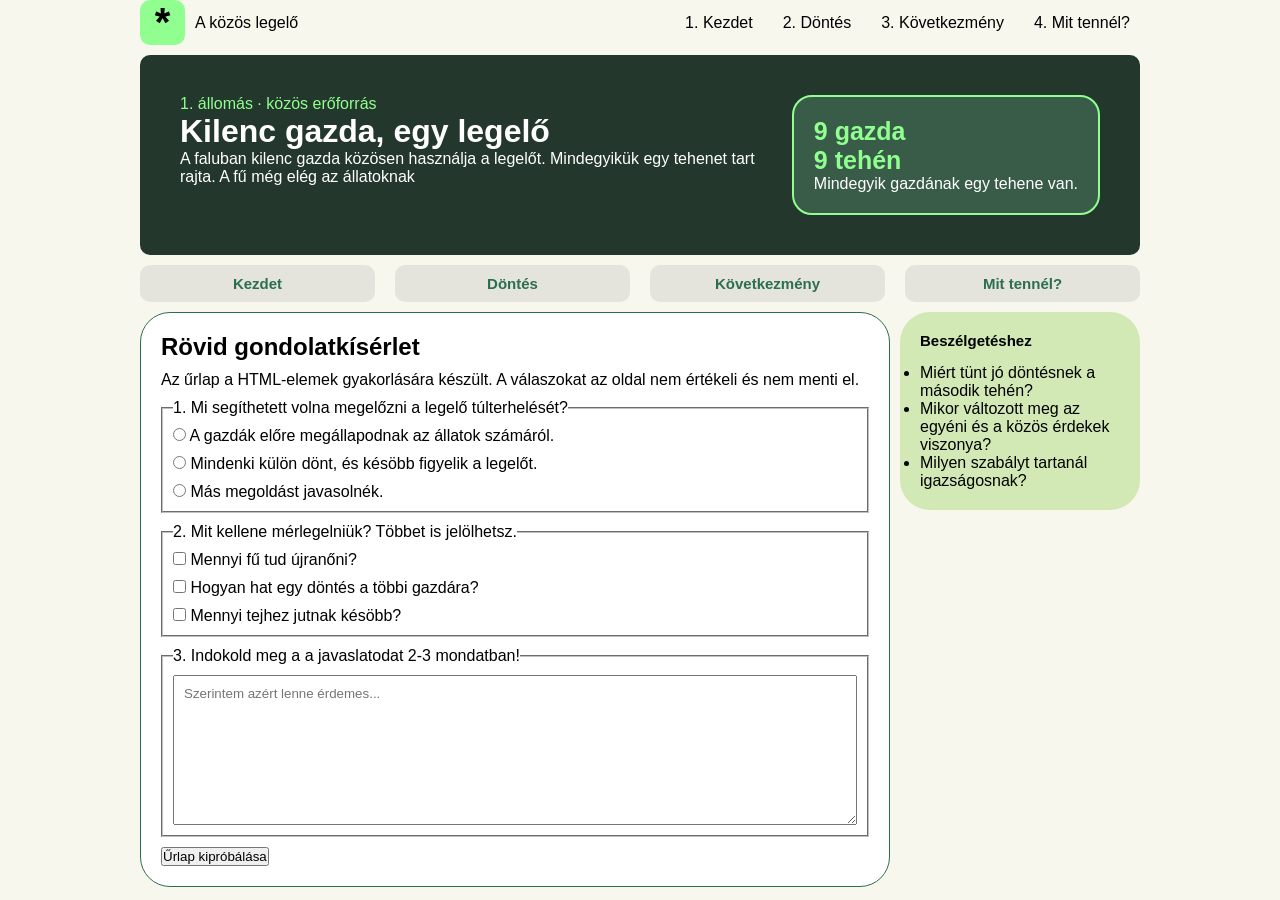
<file: form.html>
<!doctype html>
<html lang="hu">
  <head>
    <meta charset="UTF-8" />
    <meta name="viewport" content="width=device-width, initial-scale=1.0" />
    <title>Kis Csaba D.</title>

    <link rel="stylesheet" href="style.css" />
  </head>
  <body>
    <main>
      <nav>
        <div>
          <div id="logo">*</div>
          <p>A közös legelő</p>
        </div>
        <div>
          <ul>
            <li><a href="index.html">1. Kezdet</a></li>
            <li><a href="">2. Döntés</a></li>
            <li><a href="">3. Következmény</a></li>
            <li><a href="form.html">4. Mit tennél?</a></li>
          </ul>
        </div>
      </nav>
      <header>
        <div>
          <p>1. állomás · közös erőforrás</p>
          <h1>Kilenc gazda, egy legelő</h1>
          <p>
            A faluban kilenc gazda közösen használja a legelőt. Mindegyikük egy
            tehenet tart rajta. A fű még elég az állatoknak
          </p>
        </div>
        <div id="koc">
          <ul>
            <li>9 gazda</li>
            <li>9 tehén</li>
          </ul>
          <p>Mindegyik gazdának egy tehene van.</p>
        </div>
      </header>
      <nav id="kettonav">
        <ul>
          <li><a href="">Kezdet</a></li>
          <li><a href="">Döntés</a></li>
          <li><a href="">Következmény</a></li>
          <li><a href="">Mit tennél?</a></li>
        </ul>
      </nav>
      <section>
        <h1>Rövid gondolatkísérlet</h1>
        <p>Az űrlap a HTML-elemek gyakorlására készült. A válaszokat az oldal nem értékeli és nem menti el.</p>

        <fieldset>
          <legend>1. Mi segíthetett volna megelőzni a legelő túlterhelését?</legend>
          <div>
            <input type="radio" name="elso" id="1">
            <label for="1">A gazdák előre megállapodnak az állatok számáról.</label>
          </div>
          <div>
            <input type="radio" name="elso" id="2">
            <label for="2">Mindenki külön dönt, és késöbb figyelik a legelőt.</label>
          </div>
          <div>
            <input type="radio" name="elso" id="3">
            <label for="3">Más megoldást javasolnék.</label>
          </div>
        </fieldset>

        <fieldset>
          <legend>2. Mit kellene mérlegelniük? Többet is jelölhetsz.</legend>
          <div>
            <input type="checkbox" name="masodik" id="4">
            <label for="4">Mennyi fű tud újranőni?</label>
          </div>
          <div>
            <input type="checkbox" name="masodik" id="5">
            <label for="5">Hogyan hat egy döntés a többi gazdára?</label>
          </div>
          <div>
            <input type="checkbox" name="masodik" id="6">
            <label for="6">Mennyi tejhez jutnak késöbb?</label>
          </div>
        </fieldset>

        <fieldset>
          <legend>3. Indokold meg a a javaslatodat 2-3 mondatban!</legend>
          <textarea name="szerintem" id="" placeholder="Szerintem azért lenne érdemes..."></textarea>
        </fieldset>

        <input type="submit" value="Űrlap kipróbálása">
      </section>
      <aside>
        <h2>Beszélgetéshez</h2>
        <ul>
          <li>Miért tünt jó döntésnek a második tehén?</li>
          <li>Mikor változott meg az egyéni és a közös érdekek viszonya?</li>
          <li>Milyen szabályt tartanál igazságosnak?</li>
        </ul>
      </aside>
    </main>
  </body>
</html>
</file>
<file: style.css>
:root {
  --ink: #24372d;
  --green: #2c6e50;
  --dark: #174b38;
  --mint: #e8f3df;
  --cream: #f7f7ee;
  --line: #d6e1d1;
  --orange: #d77939;
  --white: #fff;
}

* {
  box-sizing: border-box;
  margin: 0px;
  padding: 0px;
  font-family: "Segoe UI", Tahoma, Geneva, Verdana, sans-serif;
}

body {
  background-color: var(--cream);
}

main {
  max-width: 1000px;
  margin-inline: auto;
  display: flex;
  flex-direction: row;
  flex-wrap: wrap;
  gap: 10px;
  align-items: flex-start;
}

/* Első nav elem formázás eleje*/
nav:first-child {
  display: flex;
  flex-direction: row;
  justify-content: space-between;
  flex-wrap: wrap;
}

#logo {
  background-color: rgb(144, 255, 144);
  font-size: 40px;
  font-weight: bold;
  display: flex;
  justify-content: center;
  align-items: center;
  border-radius: 10px;
  max-width: 50px;
  max-height: 50px;
  aspect-ratio: 1/1;
  height: 100%;
}

nav:first-child div {
  display: flex;
  gap: 10px;
}

nav:first-child div p {
  white-space: nowrap;
  align-self: center;
}

nav:first-child div ul {
  display: flex;
  gap: 10px;
  list-style-type: none;
  align-items: center;
  flex-wrap: wrap;
}

nav:first-child div ul li a {
  text-decoration: none;
  color: black;
  display: block;
  padding: 10px;
}

nav:first-child div ul li a:hover {
  background-color: black;
  border-radius: 10px;
  color: white;
}
/* Első nav elem formázás vége*/

/* Header formázás eleje */
header {
  display: flex;
  background-color: var(--ink);
  color: white;
  border-radius: 10px;
  padding: 40px;
  gap: 20px;
  flex-wrap: wrap;
}

header div:first-child {
  flex: 1 1 50%;
}

header p:first-child {
  color: rgb(144, 255, 144);
}

header #koc {
  border: 2px solid rgb(144, 255, 144);
  border-radius: 20px;
  padding: 20px;
  background-color: #395c49;
}

header div ul {
  list-style-type: none;
  color: rgb(144, 255, 144);
  font-weight: 900;
  font-size: 25px;
}
/* Header formázás vége */

/* Második nav formázás eleje */
nav {
  width: 100%;
}

#kettonav ul {
  display: flex;
  flex-direction: row;
  justify-content: space-between;
  list-style-type: none;
  gap: 20px;
  flex-wrap: wrap;
}

#kettonav ul li {
  background-color: #e4e4dd;
  text-align: center;
  width: 100%;
  height: 100%;
  border-radius: 10px;
  flex: 1 1 calc(25% - 20px);
}

#kettonav ul li:hover {
  background-color: rgb(144, 255, 144);
}

#kettonav ul li a {
  text-decoration: none;
  color: var(--green);
  display: block;
  padding: 10px;
  font-weight: 600;
  font-size: 15px;
}
/* Második nav formázás vége */

section {
  flex: 1 1 75%;
  background-color: var(--white);
  border-radius: 30px;
  border: 1px solid var(--green);
  padding: 20px;
  display: flex;
  flex-wrap: wrap;
  flex-direction: row;
  gap: 10px;
}

#cattle {
  display: flex;
  flex-wrap: wrap;
  background: linear-gradient(rgb(177, 177, 250) 50%, rgb(144, 255, 144) 50%);
  padding: 30px;
  justify-content: space-around;
  min-height: 250px;
  border-radius: 15px;
  flex: 1 1 100%;
}

#cattle img {
  width: 12%;
}

.info {
  padding: 10px;
  flex: 1 1 calc(33% - 10px);
  background-color: #d3e9b5;
  border-radius: 10px;
  gap: 10px;
  display: flex;
  flex-direction: column;
}

#thinkaboutit {
  background-color: #f0c09f;
  border-left: 4px solid #d77939;
  border-radius: 10px;
  padding: 10px;
}

aside {
  flex: 1 1 calc(25% - 10px);
  background-color: #d3e9b5;
  border-radius: 30px;
  padding: 20px;
  display: flex;
  flex-direction: column;
  gap: 15px;
}

aside div {
  background-color: var(--white);
  border-left: 2px solid rgb(76, 152, 76);
  border-radius: 10px;
  padding: 15px;
}

aside h2,
h3 {
  font-size: 15px;
}

#next {
  background-color: var(--dark);
  color: white;
  padding: 15px;
  text-decoration: none;
  border-radius: 10px;
  font-size: 14px;
  margin-left: auto;
}

footer {
  border-top: 2px solid gray;
  padding-top: 10px;
  margin-top: 40px;
}

/*Form:*/

fieldset {
  width: 100%;
  display: flex;
  gap: 10px;
  flex-direction: column;
  padding: 10px;
}

textarea {
  height: 150px;
  padding: 10px;
}
</file>
